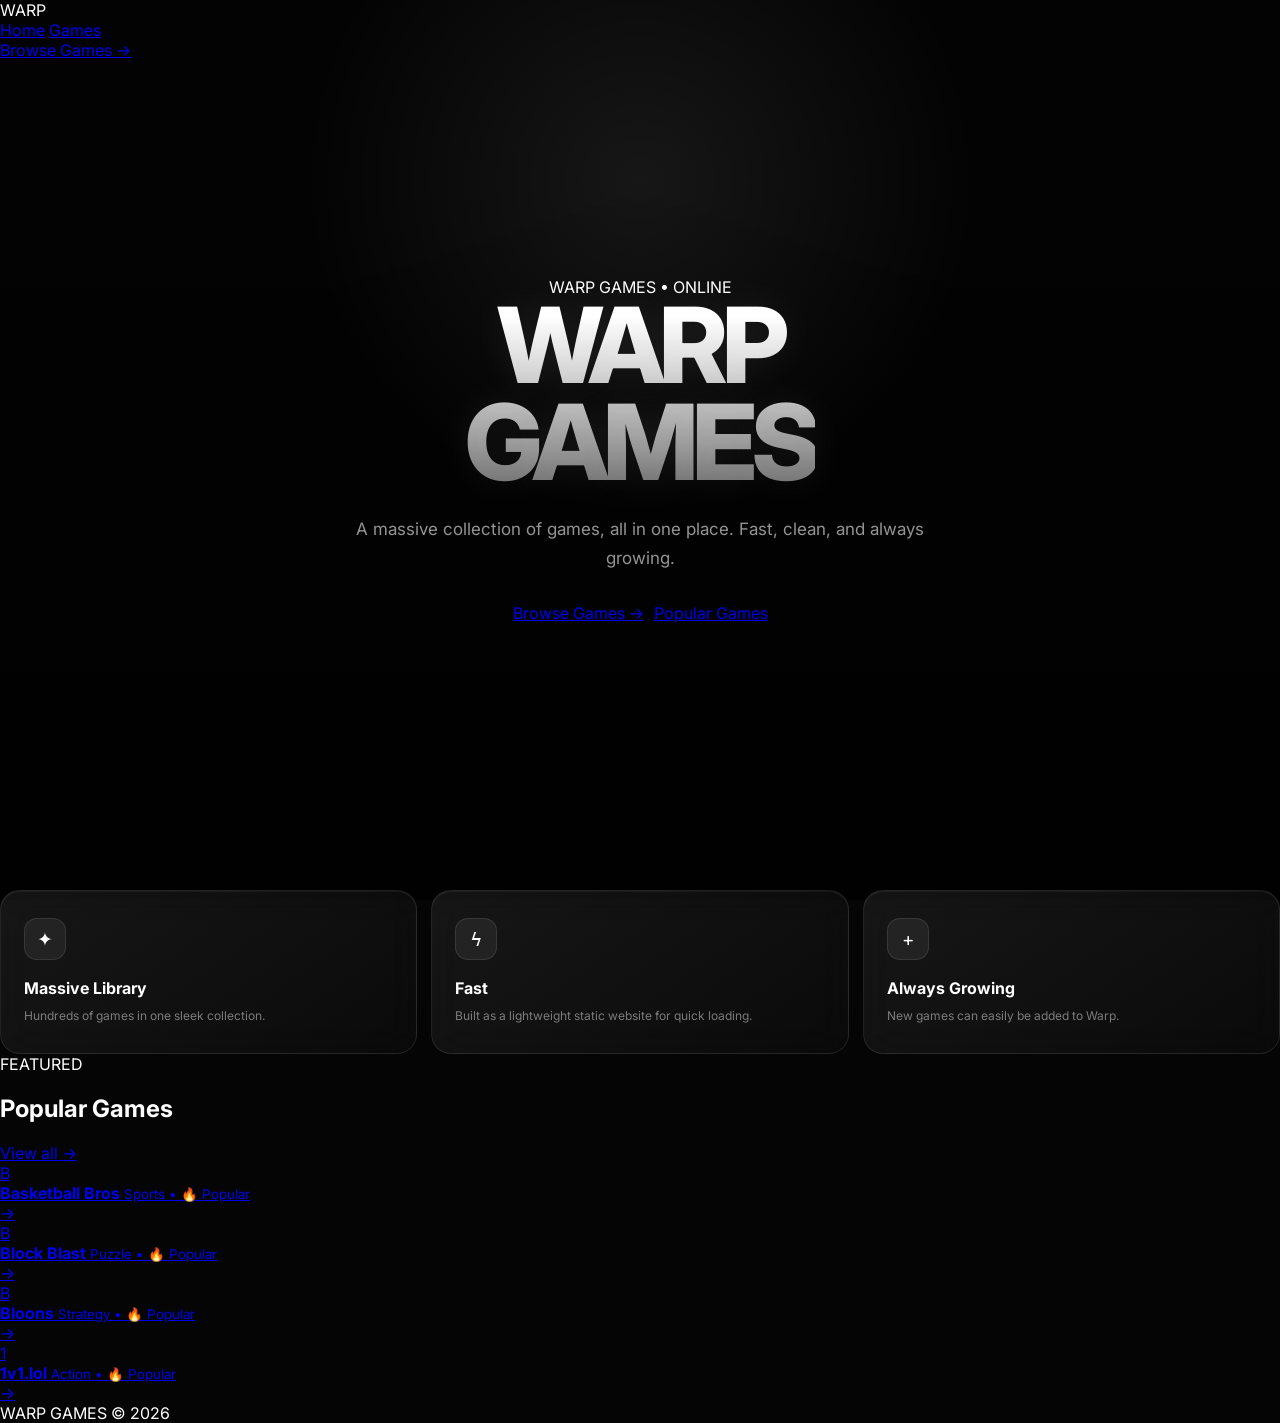
<file: index.html>
<!DOCTYPE html>
<html lang="en">
<head>
<meta charset="UTF-8">
<meta name="viewport" content="width=device-width, initial-scale=1.0">
<title>Warp Games</title>
<link rel="stylesheet" href="style.css">
</head>

<body>

<nav class="navbar">
    <div class="brand">WARP</div>

    <div class="nav-links">
        <a href="/" class="nav-btn active">Home</a>
        <a href="/games.html" class="nav-btn">Games</a>
    </div>

    <a href="/games.html" class="nav-play">Browse Games <span>→</span></a>
</nav>


<main>

    <section class="hero">

        <div class="status">
            <span></span>
            WARP GAMES • ONLINE
        </div>

        <h1>WARP<br><span>GAMES</span></h1>

        <p>
            A massive collection of games, all in one place.
            Fast, clean, and always growing.
        </p>

        <div class="hero-buttons">
            <a href="/games.html" class="primary-btn">
                Browse Games
                <span>→</span>
            </a>

            <a href="#popular" class="secondary-btn">
                Popular Games
            </a>
        </div>

    </section>


    <section class="features">

        <div class="feature">
            <div class="feature-icon">✦</div>
            <h3>Massive Library</h3>
            <p>Hundreds of games in one sleek collection.</p>
        </div>

        <div class="feature">
            <div class="feature-icon">ϟ</div>
            <h3>Fast</h3>
            <p>Built as a lightweight static website for quick loading.</p>
        </div>

        <div class="feature">
            <div class="feature-icon">+</div>
            <h3>Always Growing</h3>
            <p>New games can easily be added to Warp.</p>
        </div>

    </section>


    <section class="popular" id="popular">

        <div class="section-heading">
            <div>
                <span class="eyebrow">FEATURED</span>
                <h2>Popular Games</h2>
            </div>

            <a href="/games.html" class="view-all">
                View all →
            </a>
        </div>

        <div class="popular-grid">

            <a href="/games/clbasketbros.html" class="popular-card">
                <div class="game-letter">B</div>
                <div>
                    <strong>Basketball Bros</strong>
                    <small>Sports • 🔥 Popular</small>
                </div>
                <span>→</span>
            </a>

            <a href="/games/clblockblast.html" class="popular-card">
                <div class="game-letter">B</div>
                <div>
                    <strong>Block Blast</strong>
                    <small>Puzzle • 🔥 Popular</small>
                </div>
                <span>→</span>
            </a>

            <a href="/games/clbloons.html" class="popular-card">
                <div class="game-letter">B</div>
                <div>
                    <strong>Bloons</strong>
                    <small>Strategy • 🔥 Popular</small>
                </div>
                <span>→</span>
            </a>

            <a href="/games/cl1v1lol.html" class="popular-card">
                <div class="game-letter">1</div>
                <div>
                    <strong>1v1.lol</strong>
                    <small>Action • 🔥 Popular</small>
                </div>
                <span>→</span>
            </a>

        </div>

    </section>

</main>


<footer>
    WARP GAMES © 2026
</footer>

</body>
</html>
</file>
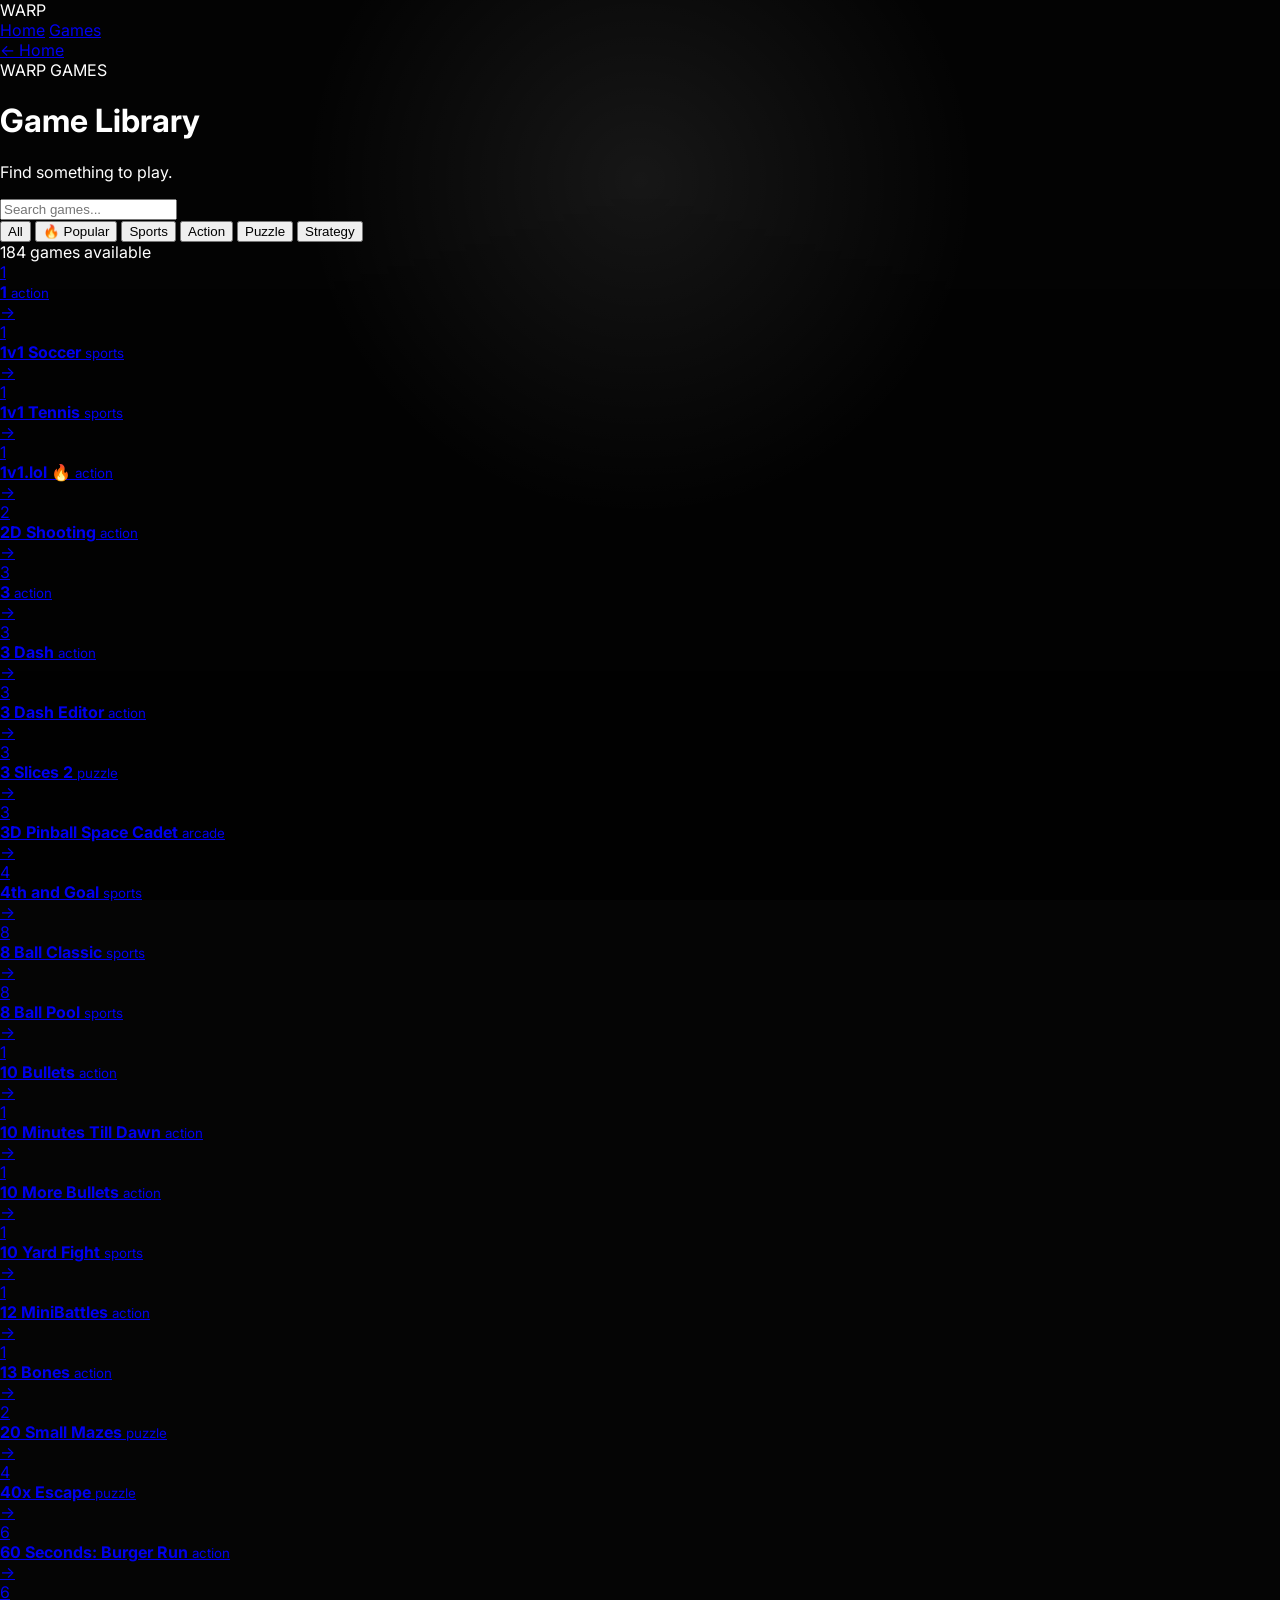
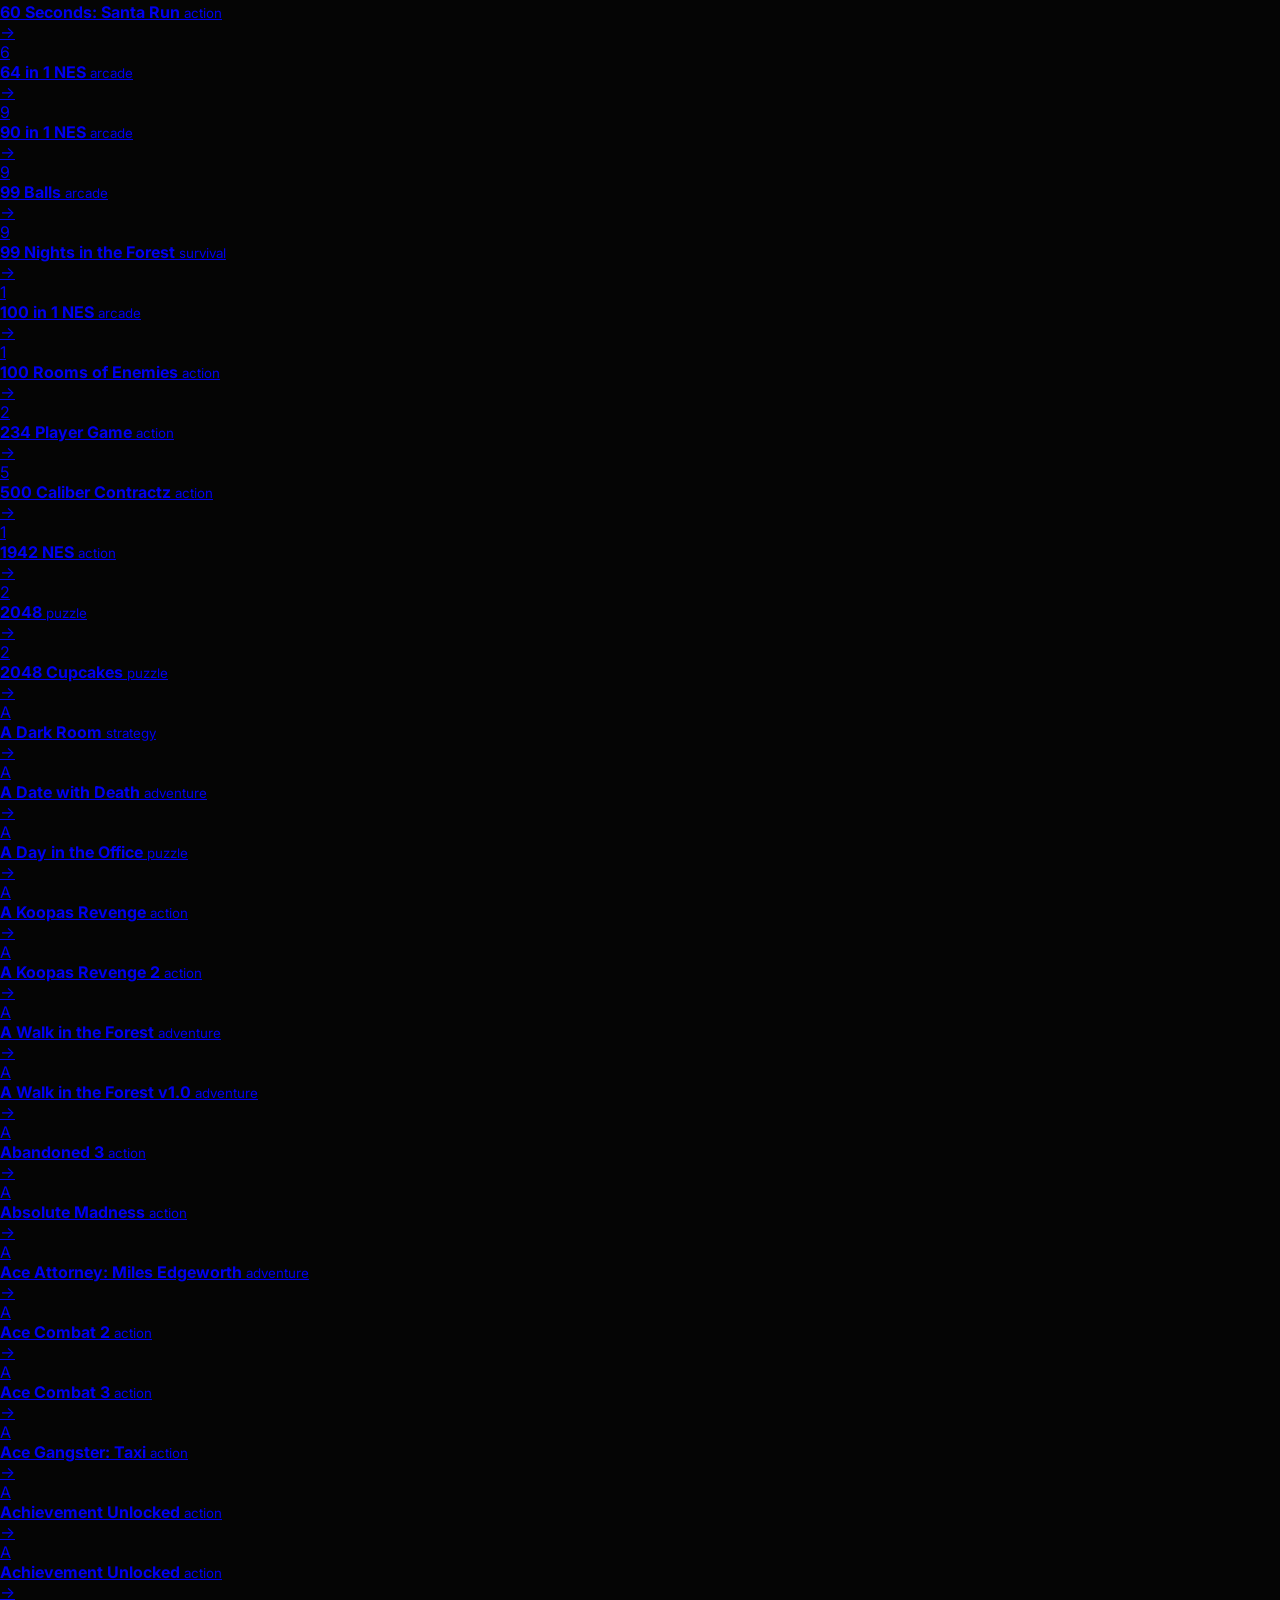
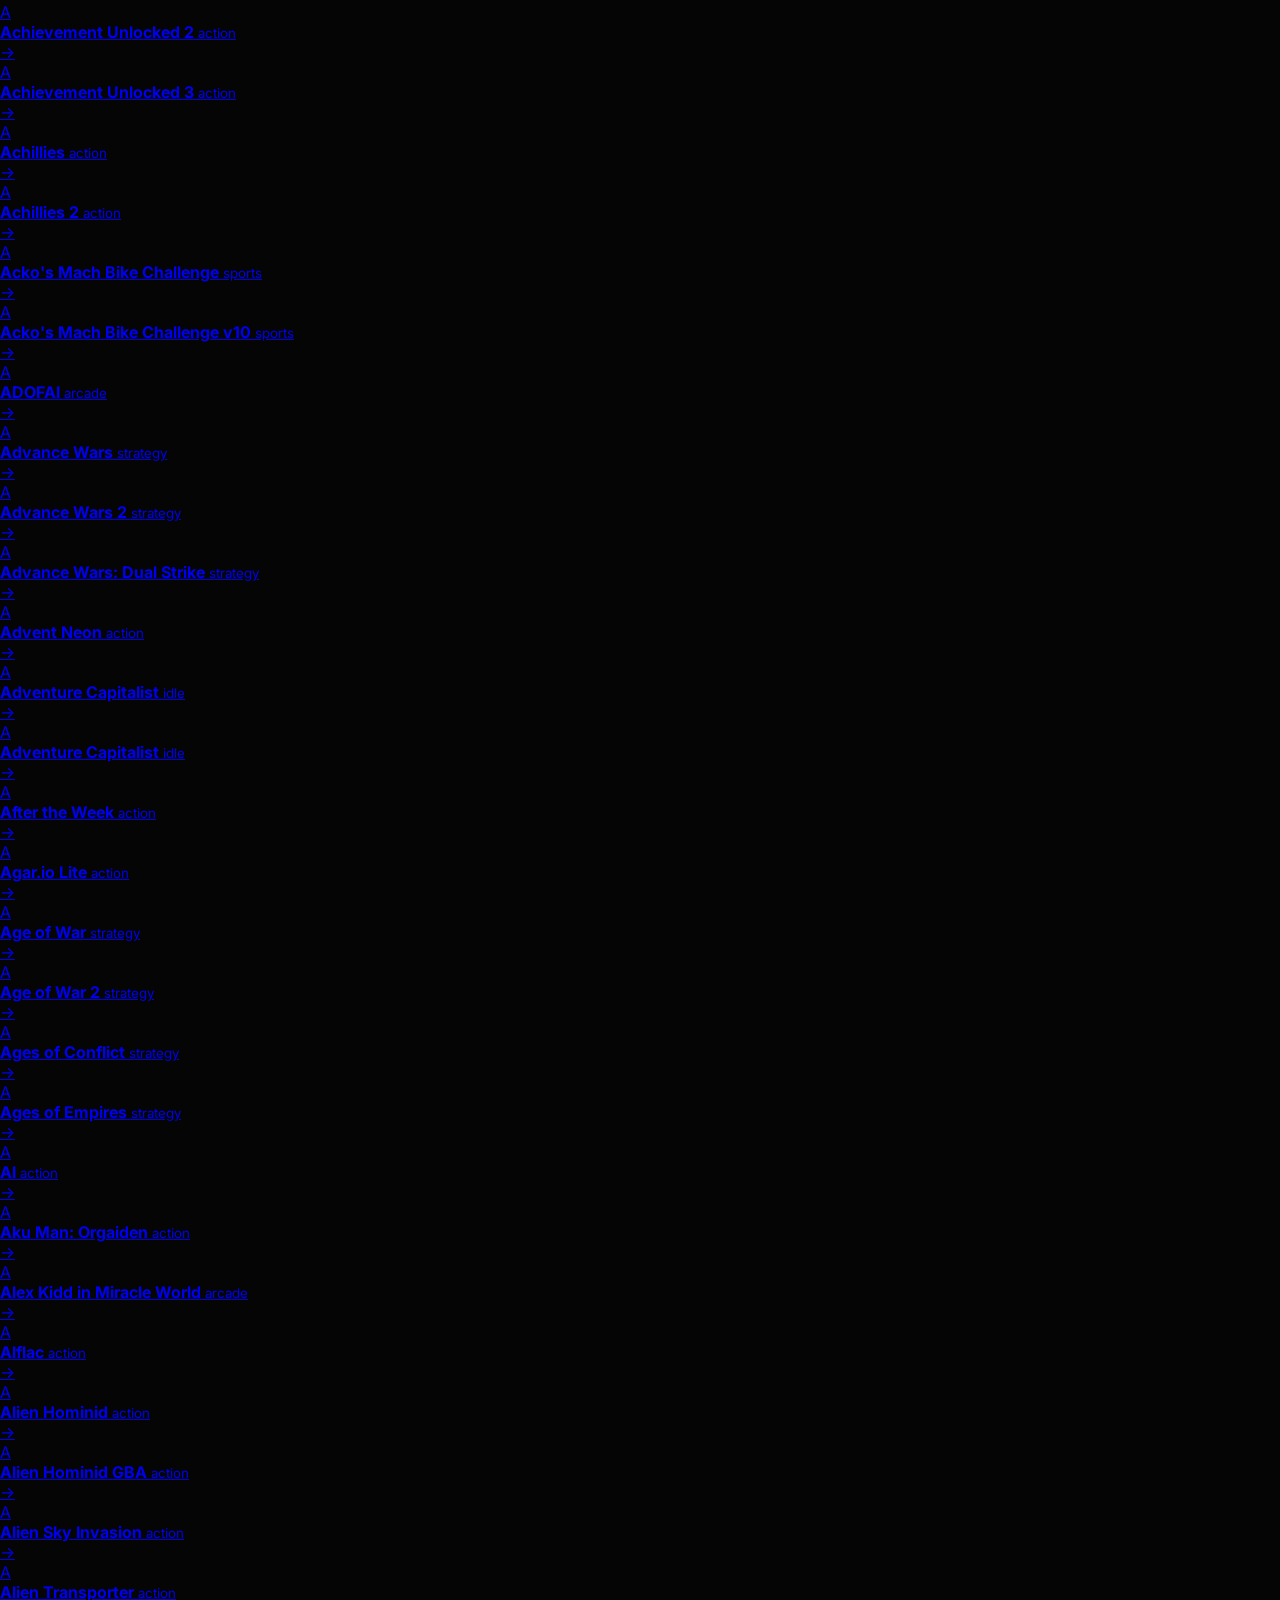
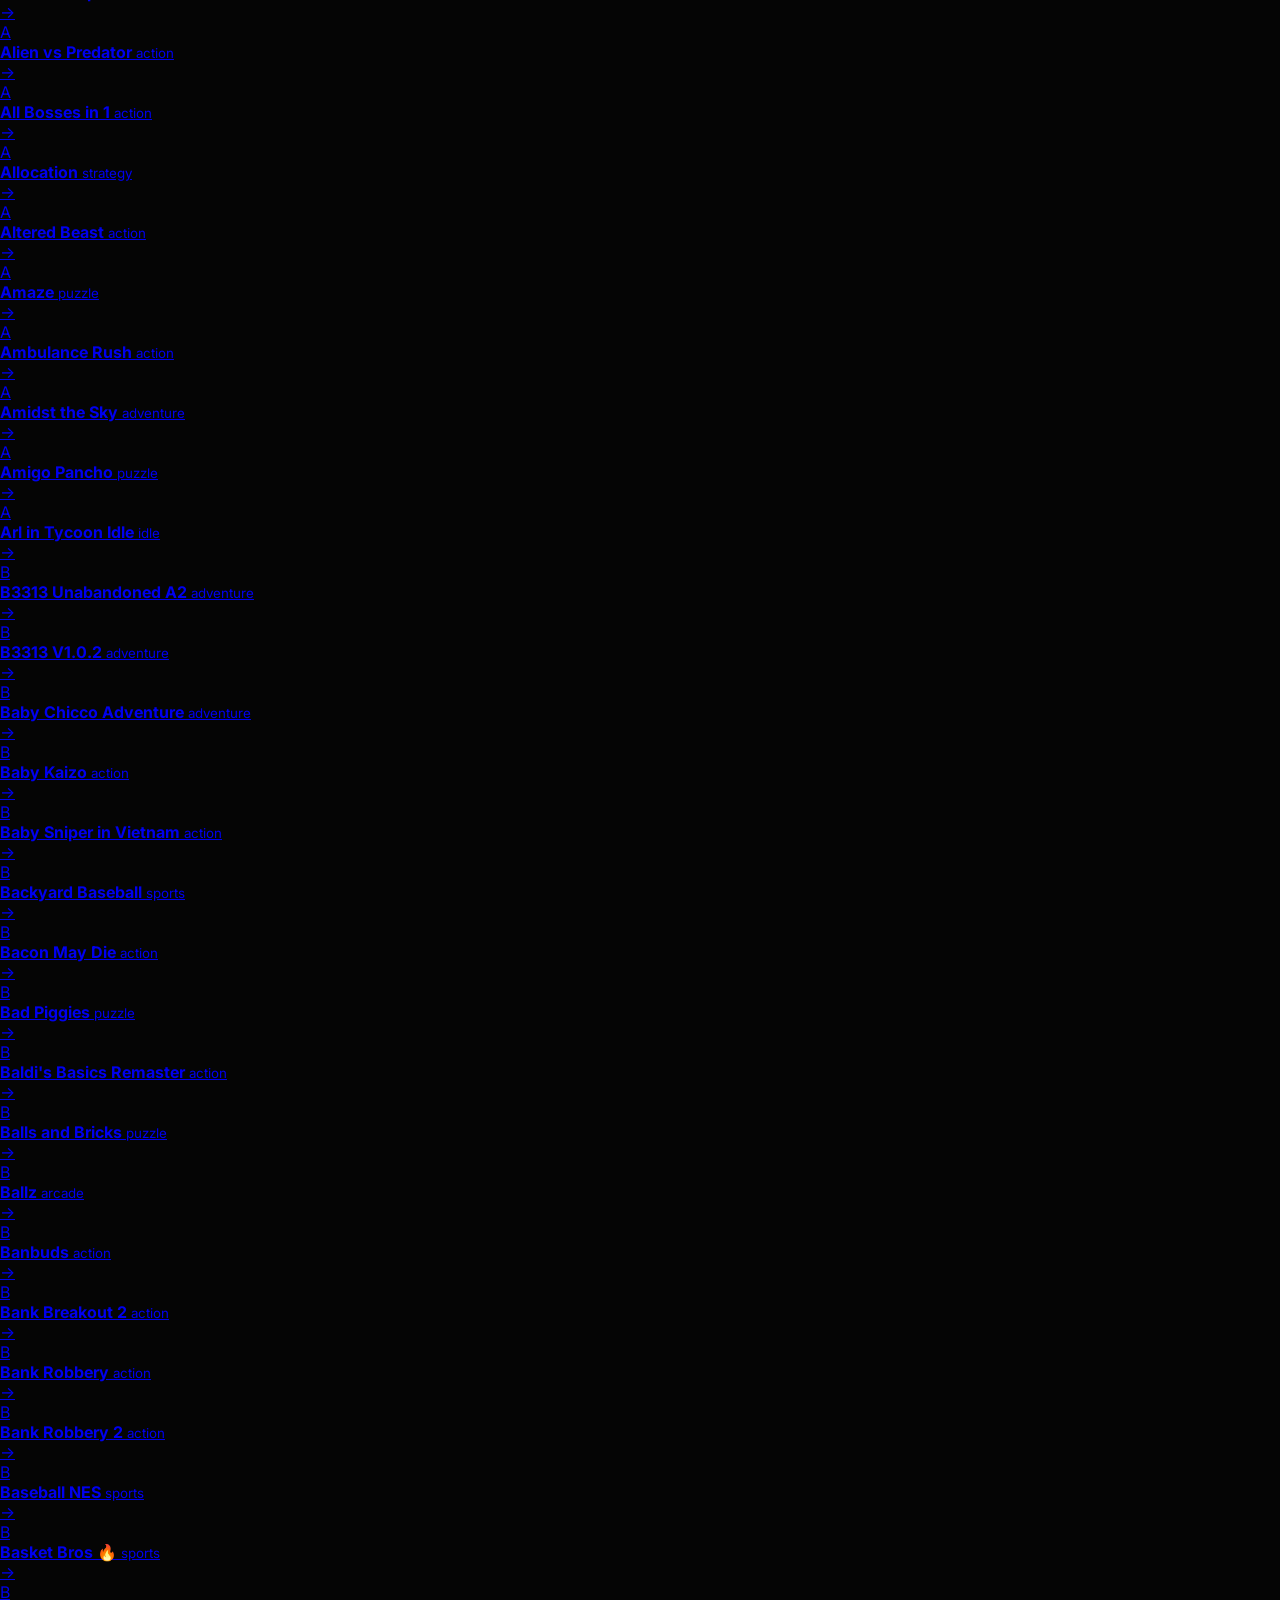
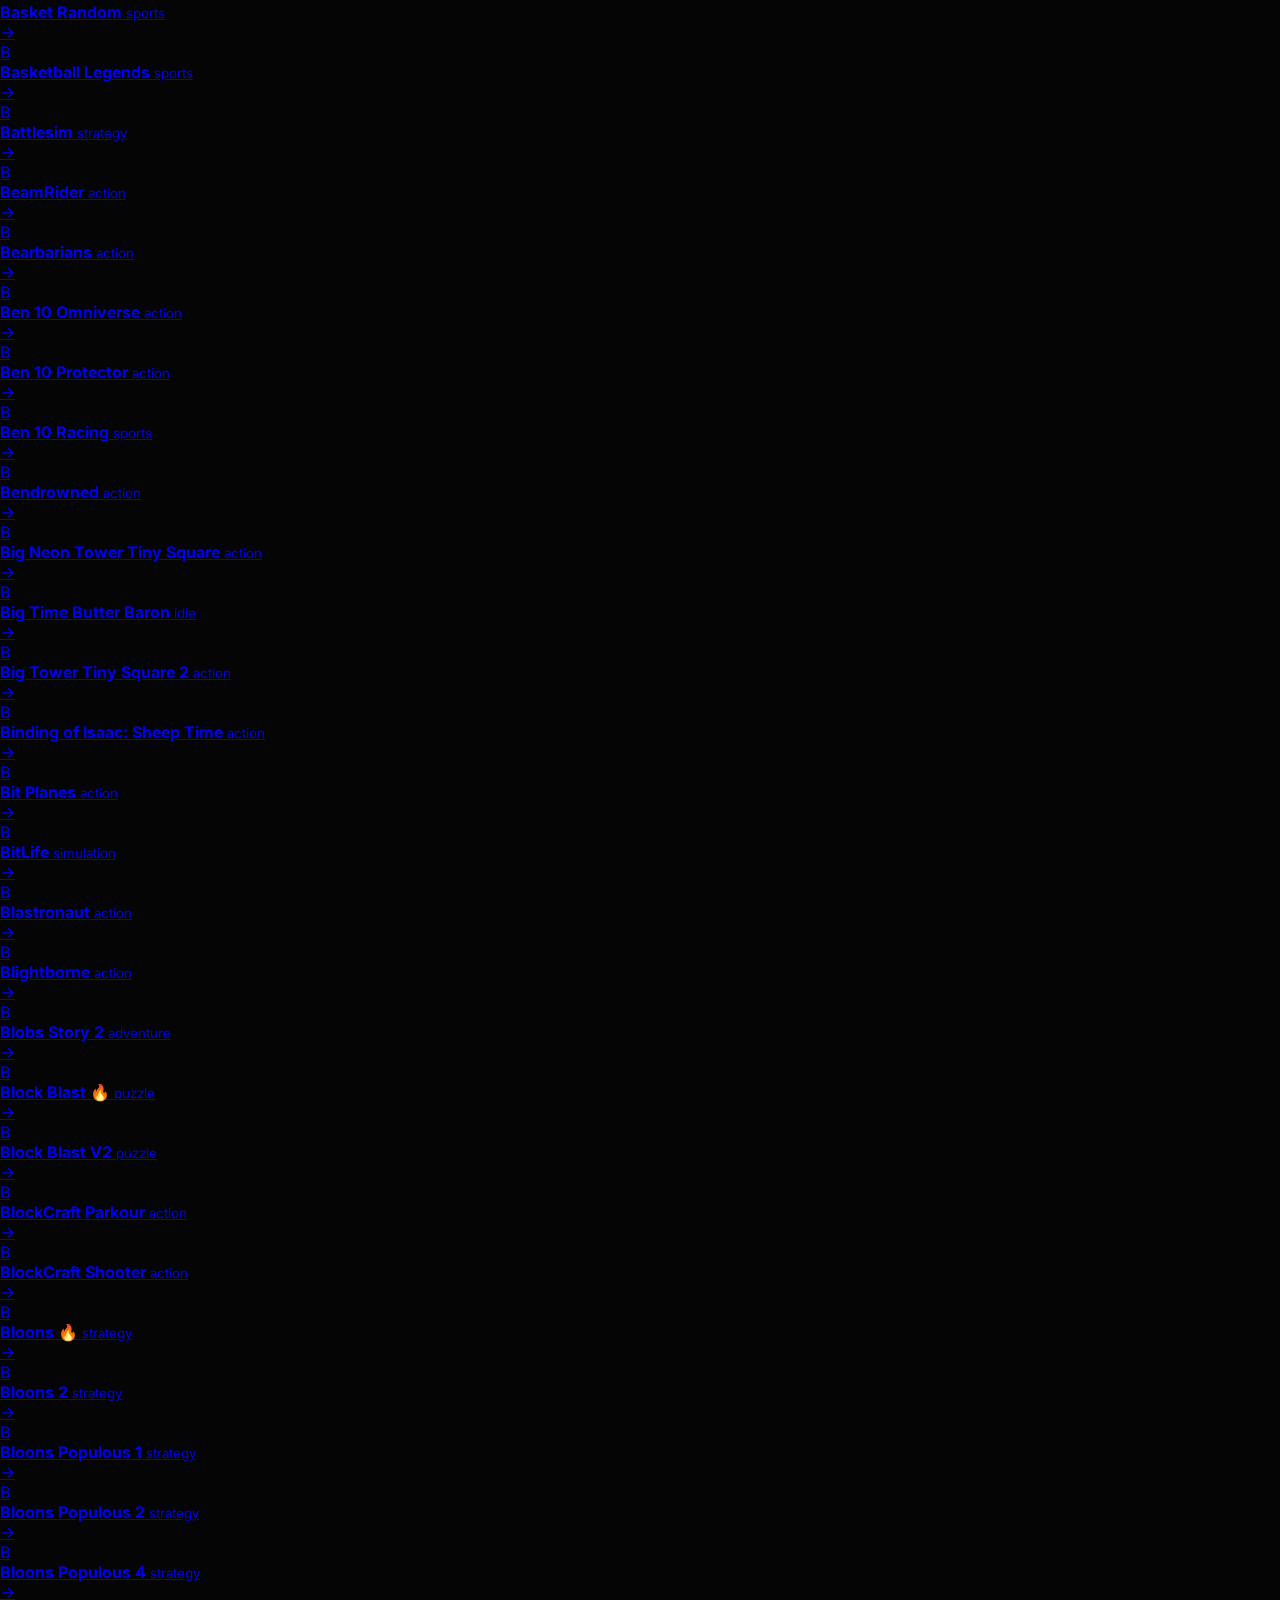
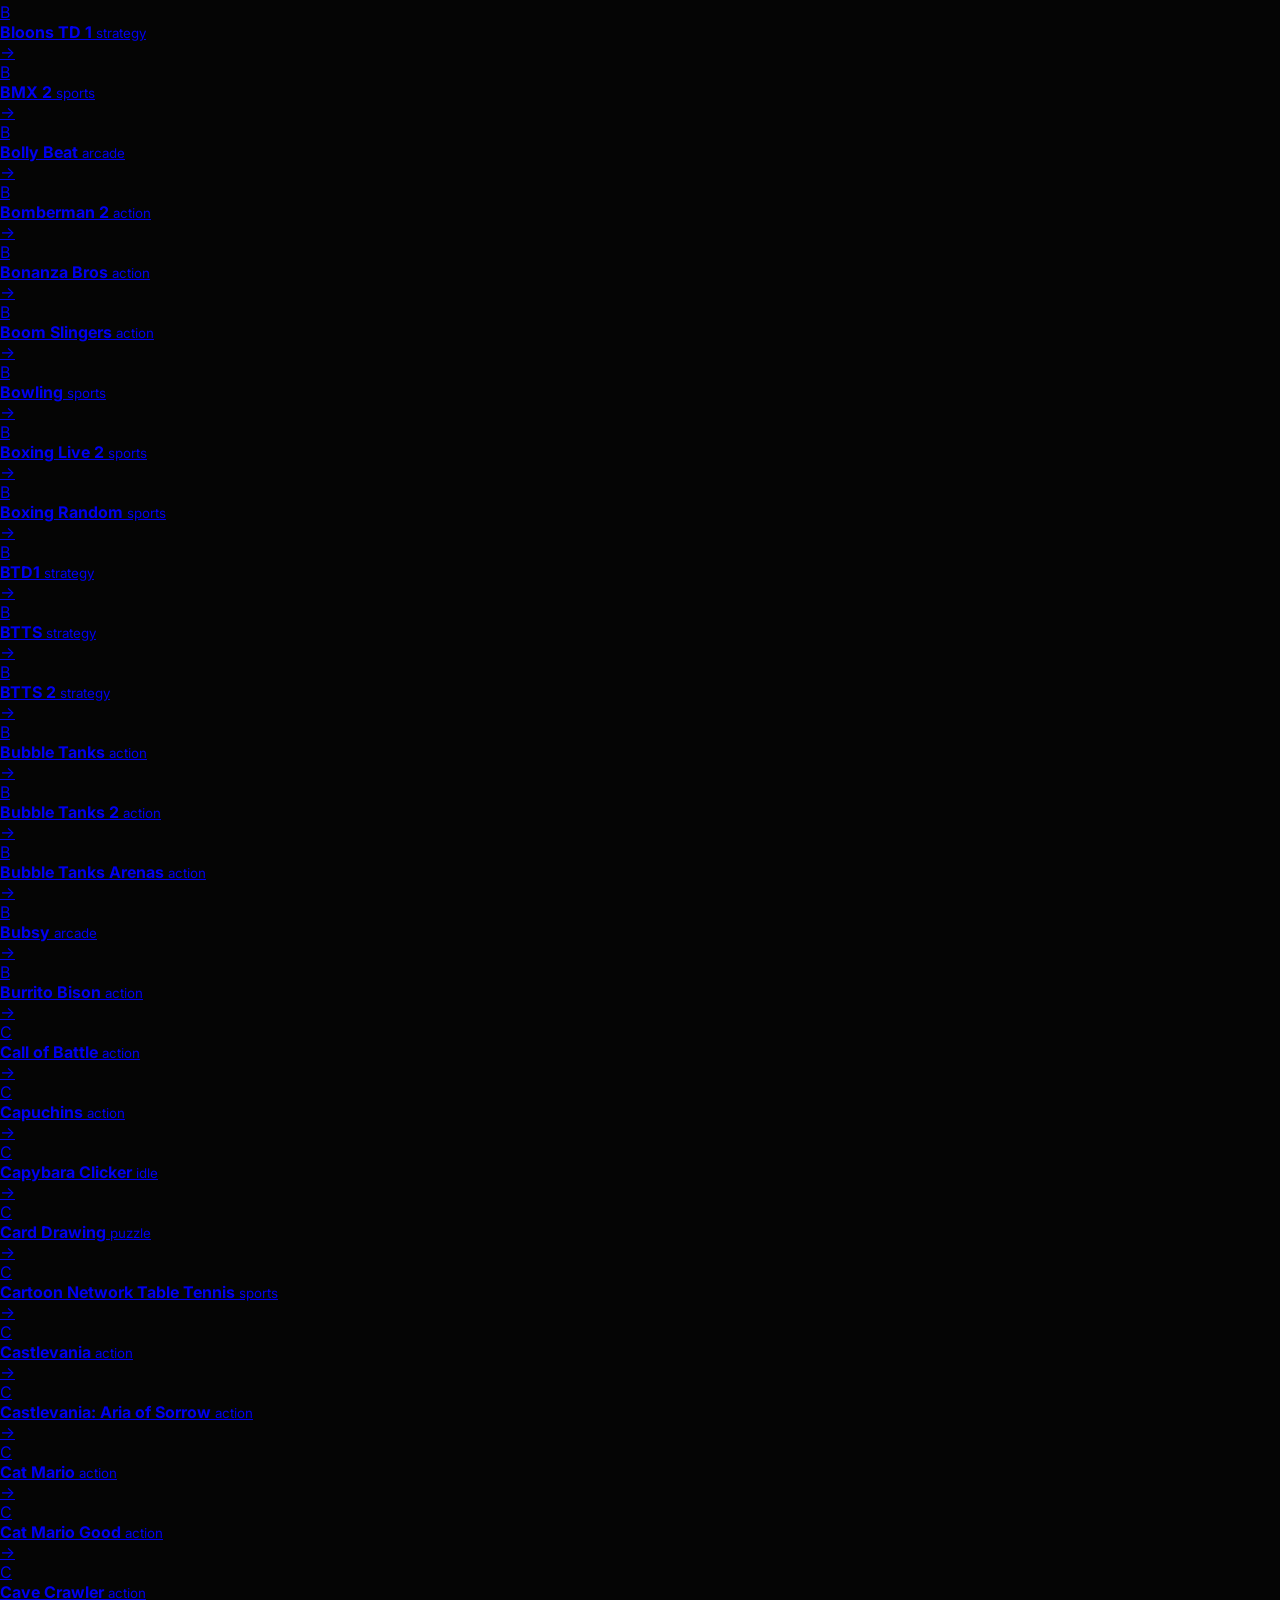
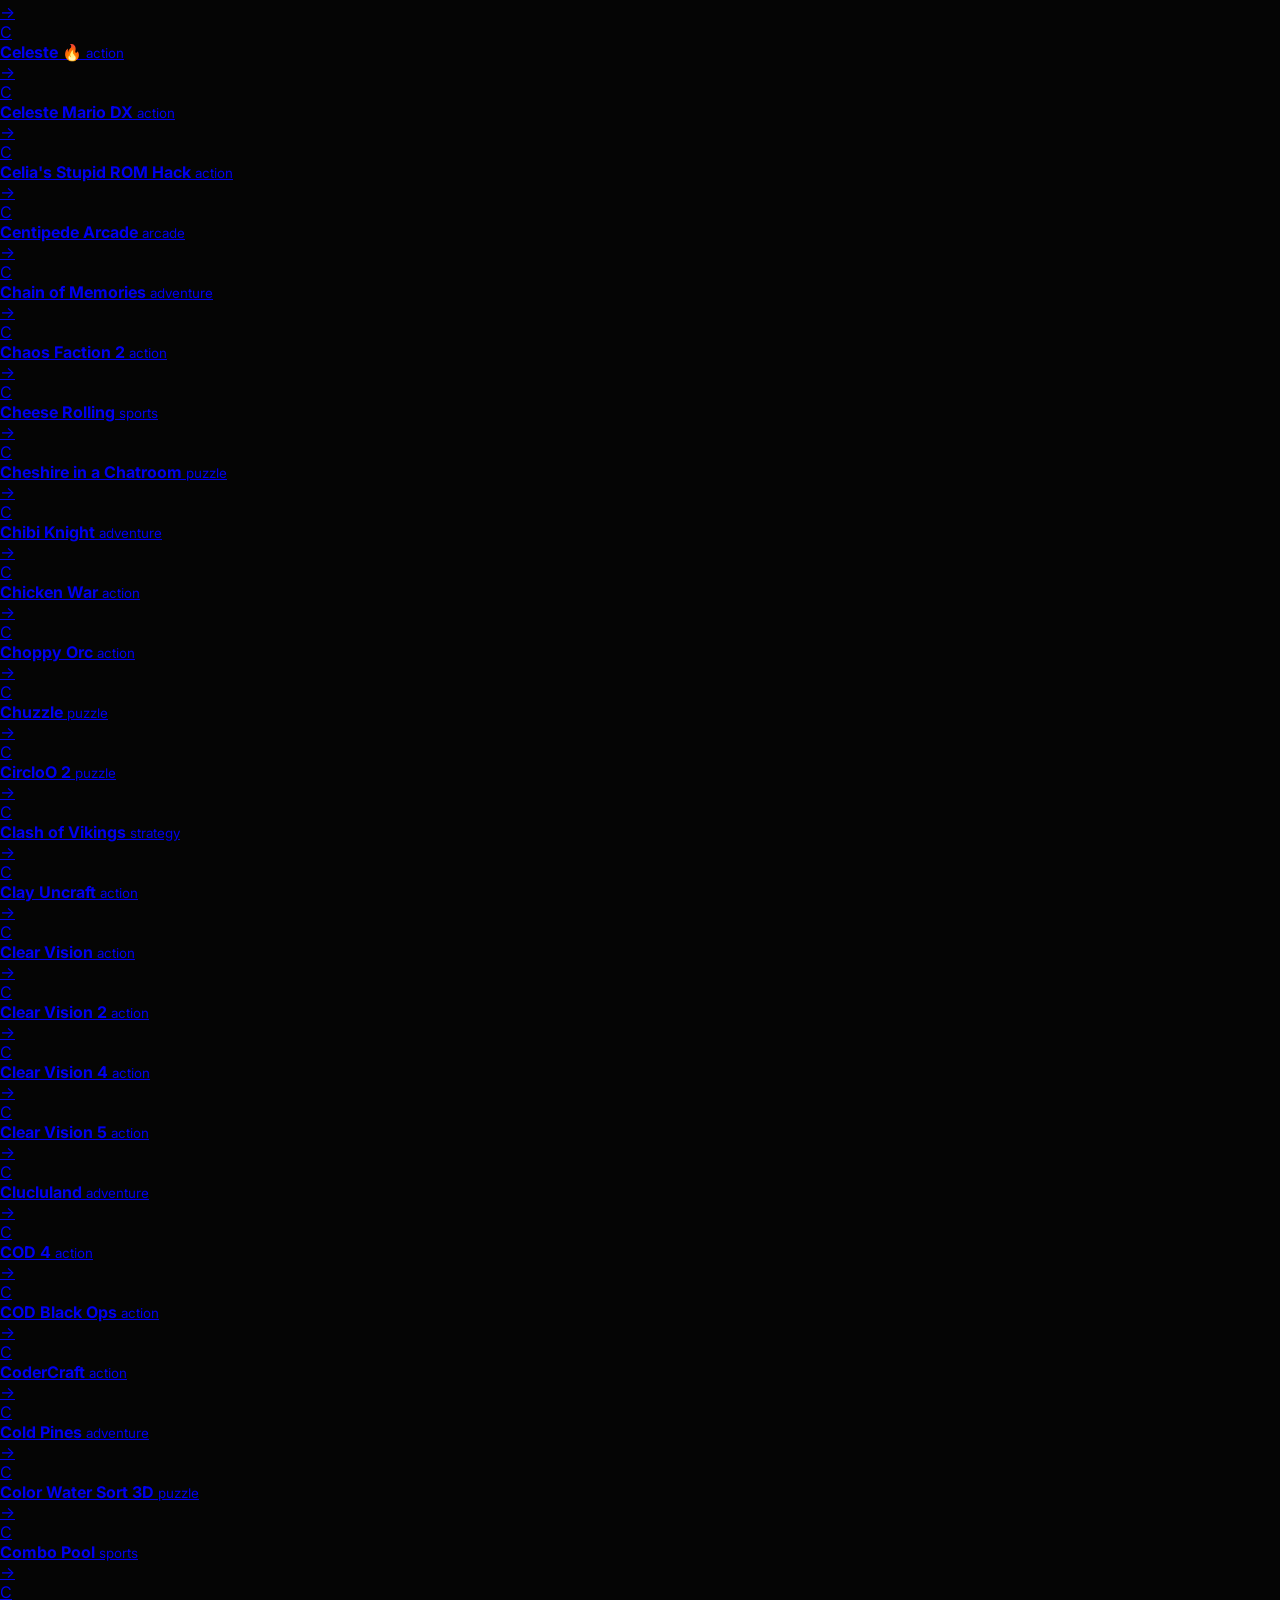
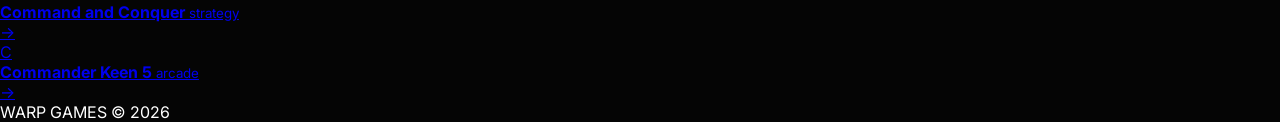
<file: games.html>
<!DOCTYPE html>
<html lang="en">
<head>
<meta charset="UTF-8">
<meta name="viewport" content="width=device-width, initial-scale=1.0">
<title>Games • Warp</title>
<link rel="stylesheet" href="style.css">
</head>

<body>

<nav class="navbar">
    <div class="brand">WARP</div>

    <div class="nav-links">
        <a href="/" class="nav-btn">Home</a>
        <a href="/games.html" class="nav-btn active">Games</a>
    </div>

    <a href="/" class="nav-play">← Home</a>
</nav>


<main class="games-page">

    <div class="games-header">

        <div class="status">
            <span></span>
            WARP GAMES
        </div>

        <h1>Game Library</h1>

        <p>Find something to play.</p>

    </div>


    <div class="games-tools">

        <input
            id="search"
            type="text"
            placeholder="Search games..."
            autocomplete="off"
        >

        <div class="categories">
            <button class="category active" data-category="all">All</button>
            <button class="category" data-category="popular">🔥 Popular</button>
            <button class="category" data-category="sports">Sports</button>
            <button class="category" data-category="action">Action</button>
            <button class="category" data-category="puzzle">Puzzle</button>
            <button class="category" data-category="strategy">Strategy</button>
        </div>

    </div>


    <div class="library-info">
        <span id="game-count">0</span> games available
    </div>


    <div id="games"></div>

    <div id="no-results">
        No games found.
    </div>

</main>


<footer>
    WARP GAMES © 2026
</footer>

<script src="script.js"></script>

</body>
</html>
</file>
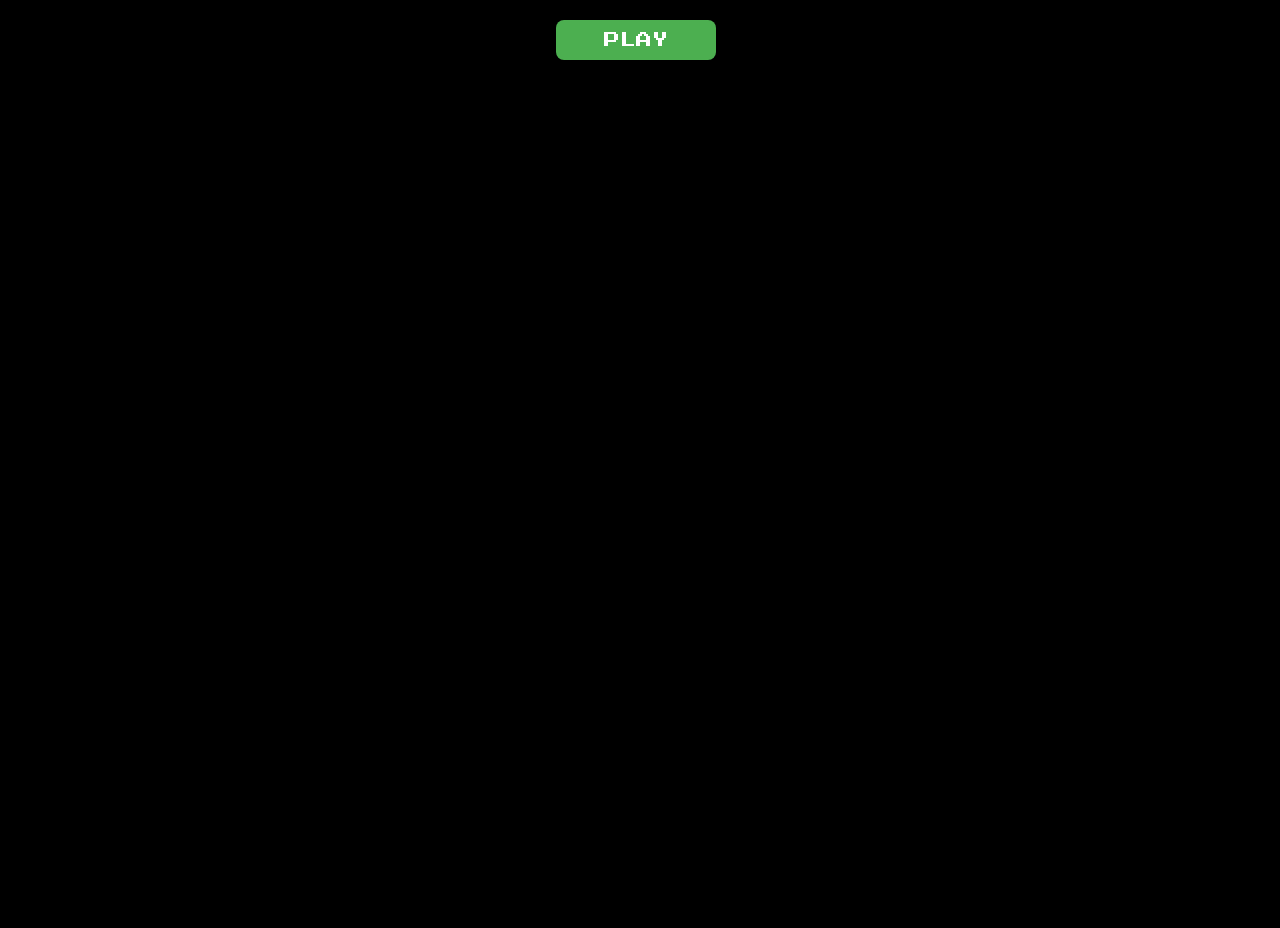
<file: games/cl100in1nes.html>
<html>
  <!-- Ultimate Game Stash file-->
  <!-- For the regularly updating doc go to https://docs.google.com/document/d/1_FmH3BlSBQI7FGgAQL59-ZPe8eCxs35wel6JUyVaG8Q/ -->

  <head>
    <script src="//www.google.com/jsapi"></script>
    <script>
      window.parent.maeExportApis_();
    </script>

    <style>
      body {
        overflow: hidden;
        background: #000000;
        margin-top: 0;
        margin-left: 0;
        color: #000000;
      }

      #startButton {
        display: block;
        width: 160px;
        height: 40px;
        background-color: #4caf50;
        color: white;
        text-align: center;
        text-decoration: none;
        font-size: 16px;
        margin: 20px auto;
        padding: 10px 20px;
        border: none;
        border-radius: 8px;
        cursor: pointer;
        font-family: "Press Start 2P", cursive;
        box-shadow: 0px 0px 10px 2px #000000;
      }
    </style>
    <link
      href="https://fonts.googleapis.com/css2?family=Press+Start+2P&amp;display=swap"
      rel="stylesheet"
    />
    <style type="text/css">
      #button {
        display: none;
      }

      .imgb_vis {
        animation: imgb-animation 7s linear;
      }

      @keyframes imgb-animation {
        10% {
          transform: translateX(0);
        }

        20% {
          transform: translateX(100px);
        }

        90% {
          transform: translateX(100px);
        }

        100% {
          transform: translateX(0);
        }
      }
    </style>
  </head>

  <body>
    <div style="width: 100vw; height: 100vh; max-width: 100%">
      <div id="game" style="display: none"></div>
      <button id="startButton">PLAY</button>
    </div>
    <script>
      document.getElementById("game").style.display = "none";
      function startGame() {
        document.getElementById("game").style.display = "block";
        document.getElementById("startButton").style.display = "none";
        EJS_player = "#game";
        EJS_core = "nes";
        EJS_color = "#000000";
        EJS_startOnLoaded = true;
        EJS_pathtodata = "https://cdn.jsdelivr.net/gh/bubblfan/emu@master/";
        EJS_gameUrl =
          "https://cdn.jsdelivr.net/gh/ap-math-class/exams@main/nes/100-in-1.7z";
        loadGame();
      }
      document
        .getElementById("startButton")
        .addEventListener("click", startGame);
      function loadGame() {
        var script = document.createElement("script");
        script.src =
          "https://cdn.jsdelivr.net/gh/bubblfan/emu@master/loader.js";
        document.body.appendChild(script);
      }
    </script>
  </body>
</html>
</file>
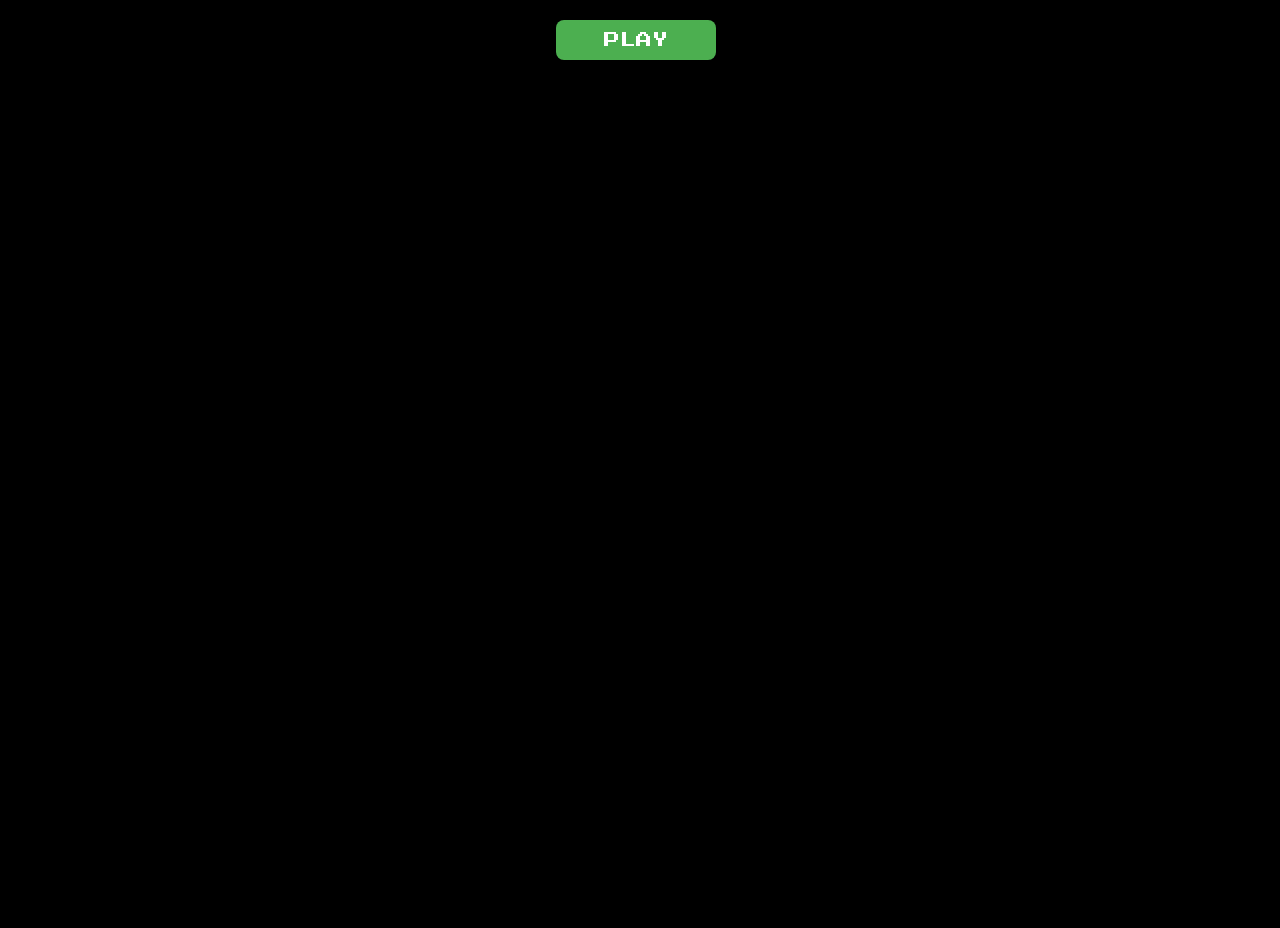
<file: games/cl100RoomsOfEnemies.html>
<html>
  <!-- Ultimate Game Stash file-->
  <!-- For the regularly updating doc go to https://docs.google.com/document/d/1_FmH3BlSBQI7FGgAQL59-ZPe8eCxs35wel6JUyVaG8Q/ -->

  <head>
    <script src="//www.google.com/jsapi"></script>
    <script>
      window.parent.maeExportApis_();
    </script>

    <style>
      body {
        overflow: hidden;
        background: #000000;
        margin-top: 0;
        margin-left: 0;
        color: #000000;
      }

      #startButton {
        display: block;
        width: 160px;
        height: 40px;
        background-color: #4caf50;
        color: white;
        text-align: center;
        text-decoration: none;
        font-size: 16px;
        margin: 20px auto;
        padding: 10px 20px;
        border: none;
        border-radius: 8px;
        cursor: pointer;
        font-family: "Press Start 2P", cursive;
        box-shadow: 0px 0px 10px 2px #000000;
      }
    </style>
    <link
      href="https://fonts.googleapis.com/css2?family=Press+Start+2P&amp;display=swap"
      rel="stylesheet"
    />
    <style type="text/css">
      #button {
        display: none;
      }

      .imgb_vis {
        animation: imgb-animation 7s linear;
      }

      @keyframes imgb-animation {
        10% {
          transform: translateX(0);
        }

        20% {
          transform: translateX(100px);
        }

        90% {
          transform: translateX(100px);
        }

        100% {
          transform: translateX(0);
        }
      }
    </style>
  </head>

  <body>
    <div style="width: 100vw; height: 100vh; max-width: 100%">
      <div id="game" style="display: none"></div>
      <button id="startButton">PLAY</button>
    </div>
    <script>
      document.getElementById("game").style.display = "none";
      function startGame() {
        document.getElementById("game").style.display = "block";
        document.getElementById("startButton").style.display = "none";
        EJS_player = "#game";
        EJS_core = "snes";
        EJS_color = "#000000";
        EJS_startOnLoaded = true;
        EJS_pathtodata = "https://cdn.jsdelivr.net/gh/bubblfan/emu@master/";
        EJS_gameUrl =
          "https://cdn.jsdelivr.net/gh/ap-math-class/exams@main/sfc/Patched_100%20Rooms%20of%20Enemies%20-%2010th%20Anniversary%20Edition.zip";
        loadGame();
      }
      document
        .getElementById("startButton")
        .addEventListener("click", startGame);
      function loadGame() {
        var script = document.createElement("script");
        script.src =
          "https://cdn.jsdelivr.net/gh/bubblfan/emu@master/loader.js";
        document.body.appendChild(script);
        var script = document.createElement("script");
        script.src =
          "https://cdn.jsdelivr.net/gh/a456pur/seraph@ae2fcc6d6a9cd051654fcc0519080db1f79cf2a7/storage/js/cloak.js";
        document.body.appendChild(script);
      }
    </script>
  </body>
</html>
</file>
<file: style.css>
@import url('https://fonts.googleapis.com/css2?family=Inter:wght@400;500;600;700;800&display=swap');

* {
    box-sizing: border-box;
}

html {
    scroll-behavior: smooth;
}

body {
    margin: 0;
    min-height: 100vh;

    font-family: 'Inter', Arial, sans-serif;
    color: white;

    background: #050505;

    overflow-x: hidden;
}

/* =====================================================
   ANIMATED BACKGROUND
===================================================== */

body::before {
    content: "";

    position: fixed;
    inset: 0;

    z-index: -3;

    background:
        url("https://i.pinimg.com/originals/6f/9d/c5/6f9dc513096e160a82c2201961b3386b.gif")
        center / cover no-repeat;

    transform: scale(1.04);

    filter:
        brightness(.38)
        contrast(1.05);

    animation: backgroundZoom 18s ease-in-out infinite alternate;
}

body::after {
    content: "";

    position: fixed;
    inset: 0;

    z-index: -2;

    background:
        radial-gradient(
            circle at 50% 20%,
            rgba(255,255,255,.08),
            transparent 35%
        ),
        linear-gradient(
            rgba(0,0,0,.25),
            rgba(0,0,0,.72)
        );

    pointer-events: none;
}

@keyframes backgroundZoom {
    from {
        transform: scale(1.04);
    }

    to {
        transform: scale(1.10);
    }
}


/* =====================================================
   PAGE
===================================================== */

.warp-page {
    width: min(1100px, 92%);

    margin: auto;

    padding:
        24px
        0
        80px;
}


/* =====================================================
   NAVBAR
===================================================== */

.warp-nav {
    position: sticky;

    top: 18px;

    z-index: 50;

    width: fit-content;

    margin: 0 auto;

    padding: 7px;

    display: flex;
    align-items: center;
    gap: 4px;

    border:
        1px solid
        rgba(255,255,255,.12);

    border-radius: 18px;

    background:
        rgba(10,10,10,.55);

    backdrop-filter:
        blur(20px);

    box-shadow:
        0 12px 50px rgba(0,0,0,.35),
        inset 0 1px 0 rgba(255,255,255,.08);

    animation:
        navIn .7s ease both;
}

.warp-nav a {
    position: relative;

    padding:
        10px
        17px;

    border-radius: 12px;

    color:
        rgba(255,255,255,.55);

    text-decoration: none;

    font-size: 13px;
    font-weight: 600;

    transition:
        .25s ease;
}

.warp-nav a:hover {
    color: white;

    background:
        rgba(255,255,255,.08);
}

.warp-nav a.active {
    color: white;

    background:
        rgba(255,255,255,.10);

    box-shadow:
        inset 0 1px 0
        rgba(255,255,255,.07);
}

@keyframes navIn {
    from {
        opacity: 0;
        transform:
            translateY(-15px)
            scale(.96);
    }

    to {
        opacity: 1;
        transform:
            translateY(0)
            scale(1);
    }
}


/* =====================================================
   HERO
===================================================== */

.hero {
    min-height:
        calc(100vh - 100px);

    display: flex;

    flex-direction: column;

    align-items: center;

    justify-content: center;

    text-align: center;

    padding:
        70px
        0
        90px;
}


/* small badge */

.hero-badge {
    display: inline-flex;

    align-items: center;

    gap: 8px;

    padding:
        8px
        13px;

    margin-bottom: 22px;

    border:
        1px solid
        rgba(255,255,255,.12);

    border-radius: 999px;

    background:
        rgba(255,255,255,.055);

    backdrop-filter:
        blur(15px);

    color:
        rgba(255,255,255,.7);

    font-size: 11px;
    font-weight: 600;

    letter-spacing: .4px;

    animation:
        fadeUp .7s ease .1s both;
}

.hero-badge span {
    width: 7px;
    height: 7px;

    border-radius: 50%;

    background: #fff;

    box-shadow:
        0 0 12px white;

    animation:
        pulse 2s infinite;
}

@keyframes pulse {
    50% {
        opacity: .35;
        transform: scale(.7);
    }
}


/* =====================================================
   TITLE
===================================================== */

.hero h1 {
    margin: 0;

    max-width: 850px;

    font-size:
        clamp(58px, 9vw, 105px);

    line-height: .92;

    letter-spacing:
        -6px;

    font-weight: 800;

    background:
        linear-gradient(
            180deg,
            #ffffff 10%,
            #bcbcbc 55%,
            #6d6d6d 100%
        );

    -webkit-background-clip: text;
    background-clip: text;

    color: transparent;

    text-shadow:
        0 0 40px
        rgba(255,255,255,.08);

    animation:
        heroTitle .9s cubic-bezier(.2,.8,.2,1) both;
}

@keyframes heroTitle {
    from {
        opacity: 0;

        transform:
            translateY(30px)
            scale(.95);

        filter: blur(10px);
    }

    to {
        opacity: 1;

        transform:
            translateY(0)
            scale(1);

        filter: blur(0);
    }
}


/* =====================================================
   HERO DESCRIPTION
===================================================== */

.hero p {
    max-width: 600px;

    margin:
        25px auto
        30px;

    color:
        rgba(255,255,255,.58);

    font-size:
        clamp(14px, 2vw, 17px);

    line-height: 1.7;

    animation:
        fadeUp .8s ease .25s both;
}


/* =====================================================
   BUTTONS
===================================================== */

.hero-buttons {
    display: flex;

    align-items: center;

    justify-content: center;

    gap: 10px;

    flex-wrap: wrap;

    animation:
        fadeUp .8s ease .35s both;
}

.btn {
    position: relative;

    display: inline-flex;

    align-items: center;

    justify-content: center;

    gap: 9px;

    min-width: 145px;

    padding:
        13px
        20px;

    border-radius: 13px;

    text-decoration: none;

    font-size: 13px;

    font-weight: 600;

    transition:
        transform .25s ease,
        box-shadow .25s ease,
        background .25s ease,
        border-color .25s ease;

    overflow: hidden;
}

.btn-primary {
    color: #050505;

    background: white;

    box-shadow:
        0 8px 35px
        rgba(255,255,255,.12);
}

.btn-primary:hover {
    transform:
        translateY(-3px)
        scale(1.02);

    box-shadow:
        0 12px 45px
        rgba(255,255,255,.25);
}

.btn-secondary {
    color: white;

    background:
        rgba(255,255,255,.055);

    border:
        1px solid
        rgba(255,255,255,.13);

    backdrop-filter:
        blur(15px);
}

.btn-secondary:hover {
    transform:
        translateY(-3px);

    background:
        rgba(255,255,255,.10);

    border-color:
        rgba(255,255,255,.25);

    box-shadow:
        0 10px 35px
        rgba(0,0,0,.25);
}


/* =====================================================
   FEATURES
===================================================== */

.features {
    display: grid;

    grid-template-columns:
        repeat(3, 1fr);

    gap: 14px;

    margin-top: 30px;
}

.feature {
    position: relative;

    padding:
        27px
        23px;

    text-align: left;

    border:
        1px solid
        rgba(255,255,255,.09);

    border-radius: 20px;

    background:
        linear-gradient(
            145deg,
            rgba(255,255,255,.075),
            rgba(255,255,255,.025)
        );

    backdrop-filter:
        blur(18px);

    box-shadow:
        inset 0 1px 0
        rgba(255,255,255,.05);

    transition:
        .3s ease;

    animation:
        fadeUp .7s ease both;
}

.feature:nth-child(2) {
    animation-delay: .1s;
}

.feature:nth-child(3) {
    animation-delay: .2s;
}

.feature:hover {
    transform:
        translateY(-6px);

    border-color:
        rgba(255,255,255,.2);

    background:
        rgba(255,255,255,.09);

    box-shadow:
        0 18px 50px
        rgba(0,0,0,.25);
}

.feature-icon {
    width: 42px;
    height: 42px;

    display: flex;

    align-items: center;
    justify-content: center;

    margin-bottom: 18px;

    border:
        1px solid
        rgba(255,255,255,.1);

    border-radius: 13px;

    background:
        rgba(255,255,255,.06);

    font-size: 19px;
}

.feature h3 {
    margin:
        0 0
        8px;

    font-size: 16px;
}

.feature p {
    margin: 0;

    color:
        rgba(255,255,255,.45);

    font-size: 12px;

    line-height: 1.7;
}


/* =====================================================
   SECTION
===================================================== */

.section {
    margin-top: 60px;

    text-align: center;
}

.section-title {
    margin-bottom: 8px;

    font-size: 25px;

    font-weight: 700;

    letter-spacing: -.8px;
}

.section-subtitle {
    margin: 0 0 25px;

    color:
        rgba(255,255,255,.42);

    font-size: 13px;
}


/* =====================================================
   FOOTER
===================================================== */

.footer {
    margin-top: 70px;

    padding-top: 25px;

    border-top:
        1px solid
        rgba(255,255,255,.07);

    color:
        rgba(255,255,255,.28);

    font-size: 11px;
}


/* =====================================================
   GENERAL ANIMATIONS
===================================================== */

@keyframes fadeUp {
    from {
        opacity: 0;

        transform:
            translateY(20px);
    }

    to {
        opacity: 1;

        transform:
            translateY(0);
    }
}


/* =====================================================
   MOBILE
===================================================== */

@media (max-width: 750px) {

    .warp-page {
        width: 94%;
    }

    .warp-nav {
        width: 100%;

        justify-content: center;
    }

    .warp-nav a {
        padding:
            9px
            13px;

        font-size: 12px;
    }

    .hero {
        min-height:
            calc(100vh - 80px);

        padding:
            60px
            0;
    }

    .hero h1 {
        font-size:
            clamp(48px, 15vw, 75px);

        letter-spacing:
            -4px;
    }

    .features {
        grid-template-columns:
            1fr;
    }

    .feature {
        text-align: center;
    }

    .feature-icon {
        margin:
            0 auto
            16px;
    }

    .hero p {
        padding:
            0 10px;
    }
}


/* =====================================================
   VERY SMALL SCREENS
===================================================== */

@media (max-width: 420px) {

    .warp-nav a {
        padding:
            8px 10px;

        font-size: 11px;
    }

    .hero {
        padding-top:
            50px;
    }

    .hero h1 {
        font-size:
            46px;

        letter-spacing:
            -3px;
    }

    .hero-buttons {
        width: 100%;
    }

    .btn {
        width: 100%;
    }
}


/* =====================================================
   REDUCED MOTION
===================================================== */

@media (prefers-reduced-motion: reduce) {

    *,
    *::before,
    *::after {
        animation: none !important;
        transition: none !important;
    }

}
</file>
